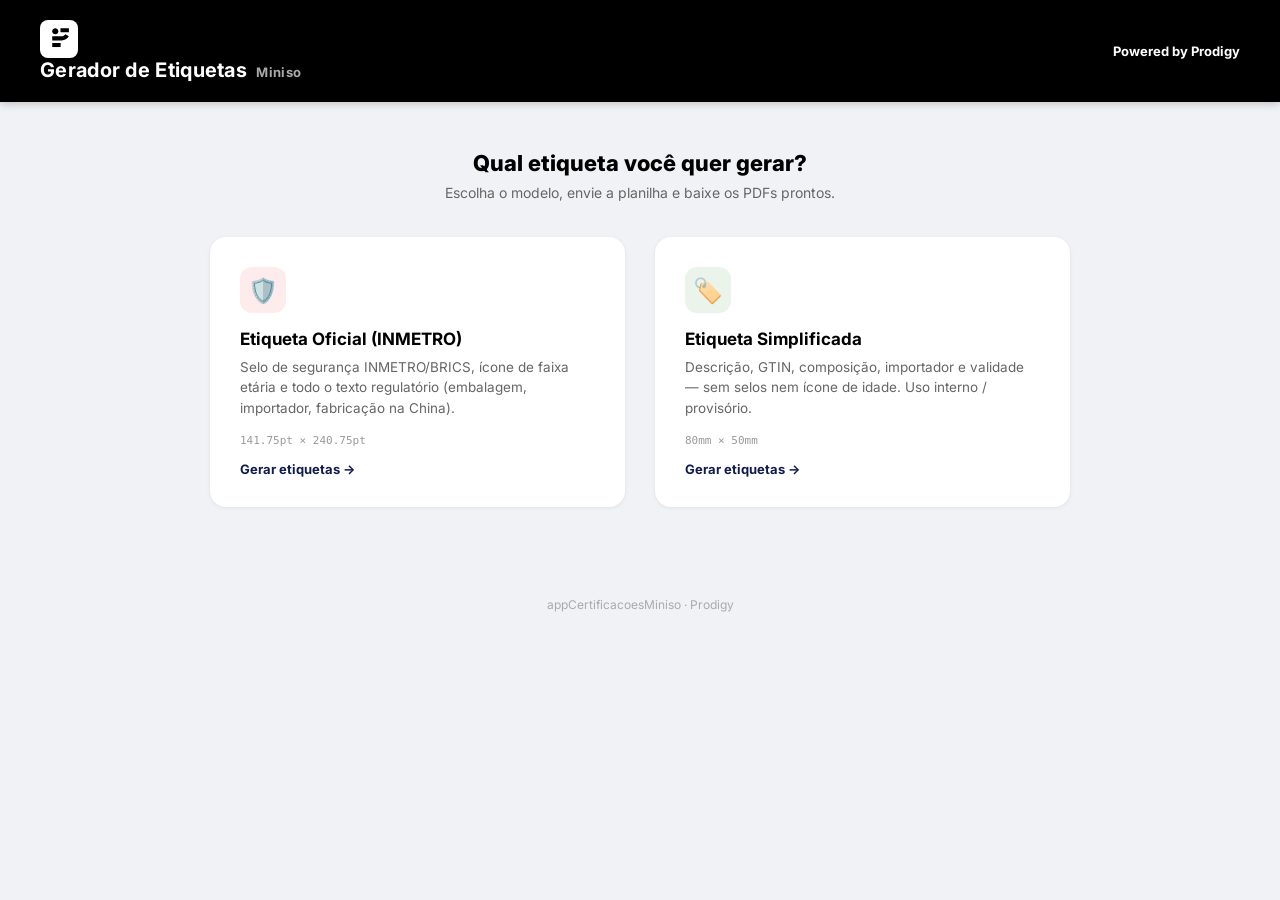
<file: index.html>
<!DOCTYPE html>
<html lang="pt-BR">
<head>
<meta charset="UTF-8">
<meta name="viewport" content="width=device-width, initial-scale=1.0">
<title>Gerador de Etiquetas Miniso</title>
<link rel="preconnect" href="https://fonts.googleapis.com">
<link rel="preconnect" href="https://fonts.gstatic.com" crossorigin>
<link href="https://fonts.googleapis.com/css2?family=Inter:wght@400;500;700;800&display=swap" rel="stylesheet">
<link rel="stylesheet" href="style.css">
</head>
<body>

<header>
  <div>
    <div class="logo"><img src="icons/iconProdigyBlack.svg" alt="🏷️" width="100" height="50" ></div>
    <div><h1>Gerador de Etiquetas <span>Miniso</span></h1></div>
  </div>
  <div class="tagline"><h3>Powered by <strong>Prodigy</strong> </h3></div>
</header>

<div class="wrap">
  <div class="intro">
    <h2>Qual etiqueta você quer gerar?</h2>
    <p>Escolha o modelo, envie a planilha e baixe os PDFs prontos.</p>
  </div>

  <div class="cards">
    <a class="card oficial" href="oficial/">
      <div class="icone">🛡️</div>
      <h3>Etiqueta Oficial (INMETRO)</h3>
      <p>Selo de segurança INMETRO/BRICS, ícone de faixa etária e todo o texto regulatório (embalagem, importador, fabricação na China).</p>
      <div class="dims">141.75pt × 240.75pt</div>
      <div class="ir">Gerar etiquetas →</div>
    </a>

    <a class="card simples" href="simplificada/">
      <div class="icone">🏷️</div>
      <h3>Etiqueta Simplificada</h3>
      <p>Descrição, GTIN, composição, importador e validade — sem selos nem ícone de idade. Uso interno / provisório.</p>
      <div class="dims">80mm × 50mm</div>
      <div class="ir">Gerar etiquetas →</div>
    </a>
  </div>
</div>

<footer>appCertificacoesMiniso · Prodigy</footer>

</body>
</html>
</file>
<file: style.css>
* { margin: 0; padding: 0; box-sizing: border-box; }
  body { font-family: "Inter", sans-serif; background: #f0f2f5; color: #1a1a2e; min-height: 100vh; }

  header {
    background: #000; color: #fff; padding: 20px 40px;
    display: flex; align-items: center; gap: 14px; box-shadow: 0 2px 8px rgba(0,0,0,0.2);
    justify-content: space-between;
  }
  header .logo {
    width: 38px; height: 38px; background: #FFFFFF; border-radius: 8px;
    display: flex; align-items: center; justify-content: center; font-size: 20px;
  }
  header .tagline h3{
    font-size: 13px;
  }
  header h1 { font-size: 20px; font-weight: 700; letter-spacing: 0.3px; }
  header span { font-size: 13px; color: #aaa; margin-left: 4px; }

  .wrap { max-width: 900px; margin: 0 auto; padding: 48px 20px 60px; color: #000; }
  .intro { text-align: center; margin-bottom: 36px; }
  .intro h2 { font-size: 22px; font-weight: 800; margin-bottom: 8px; }
  .intro p { font-size: 14px; color: #666; }

  .cards { display: grid; grid-template-columns: 1fr 1fr; gap: 30px; }
  @media (max-width: 640px) { .cards { grid-template-columns: 1fr; } }

  .card {
    background: #fff; border-radius: 16px; padding: 28px; text-decoration: none; color: inherit;
    box-shadow: 0 1px 4px rgba(0,0,0,0.07); border: 2px solid transparent;
    display: flex; flex-direction: column; transition: border-color .15s, transform .15s;
  }
  .card:hover { border-color: #111C4E; transform: translateY(-2px)}
  .card .icone {
    width: 46px; height: 46px; border-radius: 12px; display: flex; align-items: center; justify-content: center;
    font-size: 24px; margin-bottom: 16px;
  }
  .card.oficial .icone { background: #fdeceb; }
  .card.simples .icone { background: #eaf4ea; }
  .card h3 { font-size: 17px; font-weight: 700; margin-bottom: 8px; }
  .card p { font-size: 13.5px; color: #666; line-height: 1.5; margin-bottom: 16px; flex-grow: 1; }
  .card .dims { font-size: 11px; color: #999; font-family: monospace; margin-bottom: 14px; }
  .card .ir {
    font-size: 13px; font-weight: 700; color: #111C4E; display: flex; align-items: center; gap: 4px;
  }
  footer { text-align: center; padding: 30px; font-size: 12px; color: #aaa; }
</file>
